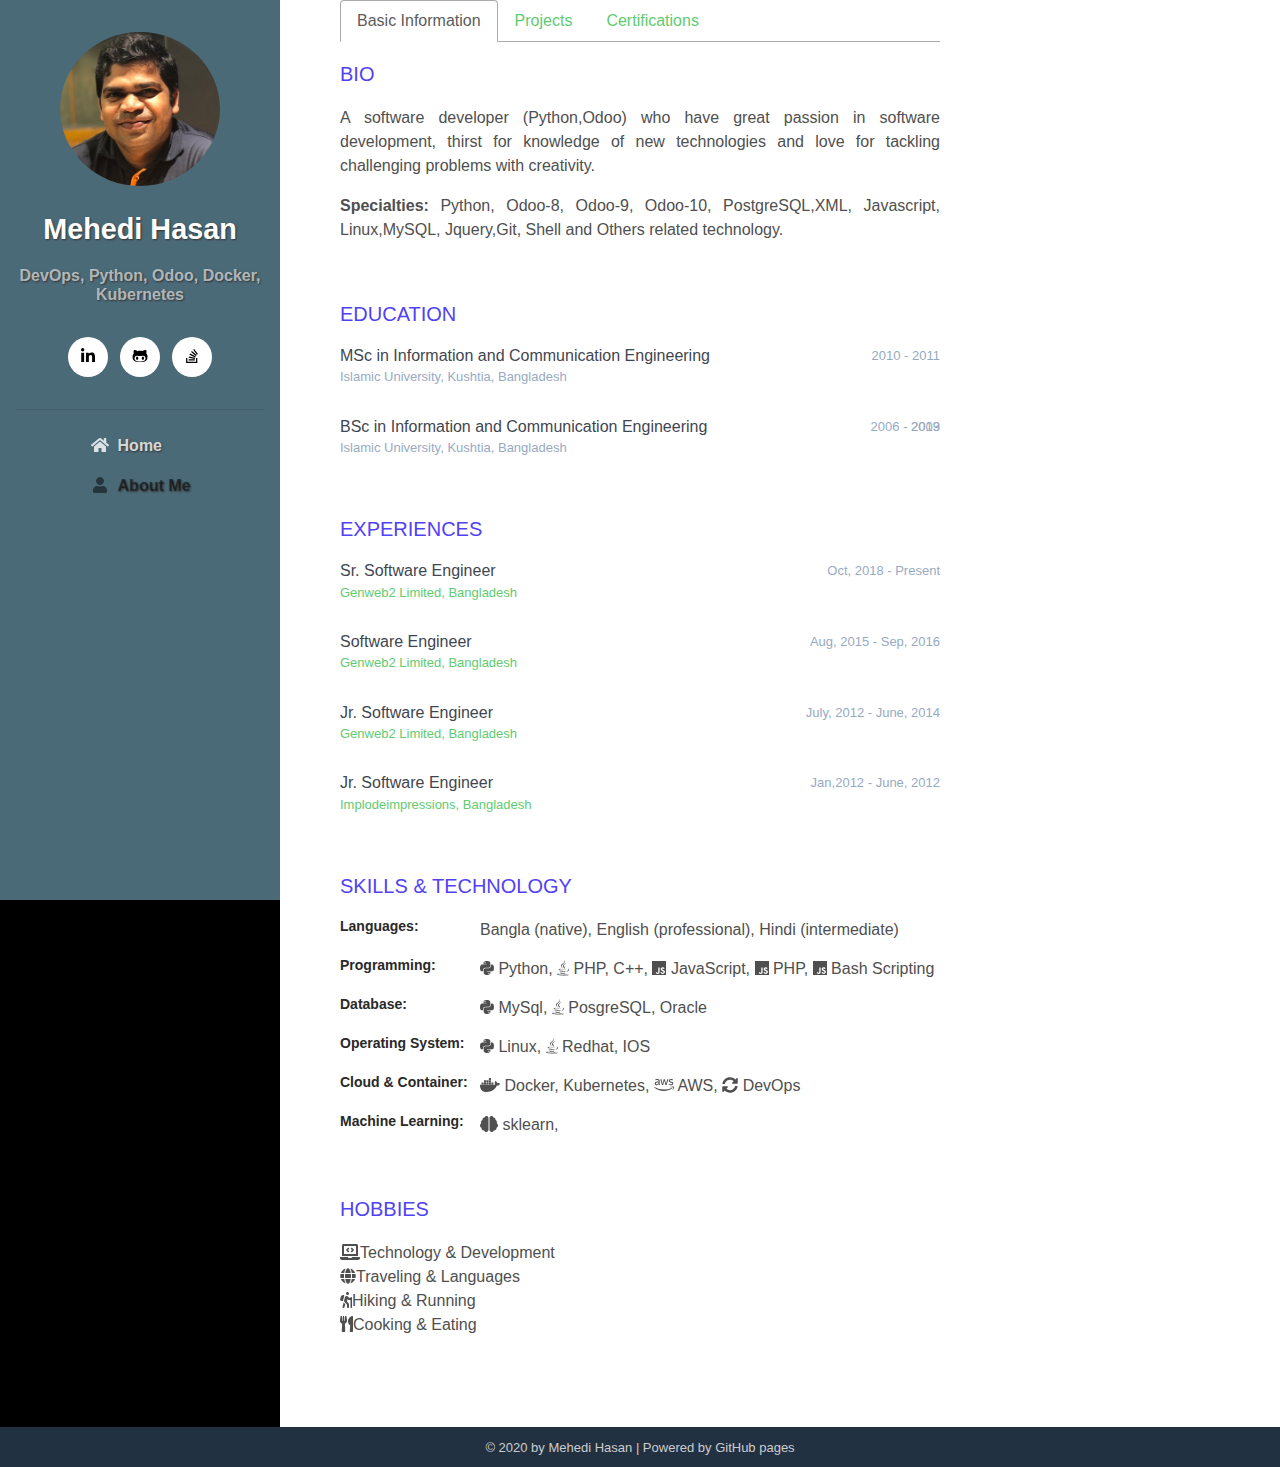
<file: about.html>
<!DOCTYPE html>
<html lang="en">
<head>
    <title>Swapon - Blog</title>
    <!-- Meta -->
    <meta charset="utf-8">
    <meta http-equiv="X-UA-Compatible" content="IE=edge">
    <meta name="viewport" content="width=device-width, initial-scale=1.0">
    <meta name="author" content="Xiaoying Riley at 3rd Wave Media">
    <link rel="apple-touch-icon" sizes="57x57" href="assets/favicon/apple-icon-57x57.png">
    <link rel="apple-touch-icon" sizes="60x60" href="assets/favicon/apple-icon-60x60.png">
    <link rel="apple-touch-icon" sizes="72x72" href="assets/favicon/apple-icon-72x72.png">
    <link rel="apple-touch-icon" sizes="76x76" href="assets/favicon/apple-icon-76x76.png">
    <link rel="apple-touch-icon" sizes="114x114" href="assets/favicon/apple-icon-114x114.png">
    <link rel="apple-touch-icon" sizes="120x120" href="assets/favicon/apple-icon-120x120.png">
    <link rel="apple-touch-icon" sizes="144x144" href="assets/favicon/apple-icon-144x144.png">
    <link rel="apple-touch-icon" sizes="152x152" href="assets/favicon/apple-icon-152x152.png">
    <link rel="apple-touch-icon" sizes="180x180" href="assets/favicon/apple-icon-180x180.png">
    <link rel="icon" type="image/png" sizes="192x192" href="assets/favicon/android-icon-192x192.png">
    <link rel="icon" type="image/png" sizes="32x32" href="assets/favicon/favicon-32x32.png">
    <link rel="icon" type="image/png" sizes="96x96" href="assets/favicon/favicon-96x96.png">
    <link rel="icon" type="image/png" sizes="16x16" href="assets/favicon/favicon-16x16.png">
    <link rel="manifest" href="/manifest.json">
    <meta name="msapplication-TileColor" content="#ffffff">
    <meta name="msapplication-TileImage" content="/ms-icon-144x144.png">
    <meta name="theme-color" content="#ffffff">

    <!-- FontAwesome JS-->
    <script defer src="assets/fontawesome/js/all.min.js"></script>

    <!-- Theme CSS -->
    <link id="theme-style" rel="stylesheet" href="assets/css/theme-1.css">
    <link rel="stylesheet" href="assets/css/about.css">

</head>

<body style="background-color: black;">

<header class="header text-center" style="">
    <nav class="navbar navbar-expand-lg navbar-dark">

        <button class="navbar-toggler" type="button" data-toggle="collapse" data-target="#navigation"
                aria-controls="navigation" aria-expanded="false" aria-label="Toggle navigation">
            <span class="navbar-toggler-icon"></span>
        </button>

        <div id="navigation" class="collapse navbar-collapse flex-column">
            <div class="profile-section pt-3 pt-lg-0">
                <img class="profile-image mb-3 rounded-circle mx-auto" src="assets/images/profile.jpg" alt="image">
                <h1 class="blog-name pt-lg-4 mb-0" style="margin-top: 0px;"><a href="index.html">Mehedi Hasan</a></h1>
                <h3 class="bio mb-3">DevOps, Python, Odoo, Docker, Kubernetes
                </h3>
                <ul class="social-list list-inline py-3 mx-auto">
                    <li class="list-inline-item"><a target="_blank" href="https://www.linkedin.com/in/nopaws/"><i
                            class="fab fa-linkedin-in fa-fw"></i></a></li>
                    <li class="list-inline-item"><a target="_blank" href="https://github.com/gitmehedi"><i
                            class="fab fa-github-alt fa-fw"></i></a></li>
                    <li class="list-inline-item"><a target="_blank" href="https://stackoverflow.com/cv/mdmehedi"><i
                            class="fab fa-stack-overflow fa-fw"></i></a></li>
                </ul>
                <hr>
            </div>

            <ul class="navbar-nav flex-column text-left">
                <li class="nav-item">
                    <a class="nav-link" href="index.html"><i class="fas fa-home fa-fw mr-2"></i>Home</a>
                </li>
                <li class="nav-item active">
                    <a class="nav-link" href="about.html"><i class="fas fa-user fa-fw mr-2"></i>About Me</a>
                </li>
            </ul>
        </div>
    </nav>
</header>


<div class="main-wrapper">
    <ul class="nav nav-tabs" id="myTab" role="tablist">
        <li class="nav-item">
            <a class="nav-link active" id="home-tab" data-toggle="tab" href="#home" role="tab" aria-controls="home"
               aria-selected="true">Basic Information</a>
        </li>
        <li class="nav-item">
            <a class="nav-link" id="profile-tab" data-toggle="tab" href="#profile" role="tab" aria-controls="profile"
               aria-selected="false">Projects</a>
        </li>
        <li class="nav-item">
            <a class="nav-link" id="contact-tab" data-toggle="tab" href="#contact" role="tab" aria-controls="contact"
               aria-selected="false">Certifications</a>
        </li>
    </ul>
    <div class="tab-content" id="myTabContent">
        <div class="tab-pane fade show active" id="home" role="tabpanel" aria-labelledby="home-tab">
            <div style="margin-top: 20px;"></div>
            <section class="section summary-section">

                <h2 class="section-title">Bio</h2>

                <div class="summary block-text">
                    <p>
                        A software developer (Python,Odoo) who have great passion in software development, thirst for
                        knowledge of new technologies and love for tackling challenging problems with creativity.
                    </p>
                    <p><strong>Specialties:</strong> Python, Odoo-8, Odoo-9, Odoo-10, PostgreSQL,XML, Javascript,
                        Linux,MySQL,
                        Jquery,Git, Shell and Others related technology.
                    </p>

                </div><!--//summary-->

            </section>
            <section class="section educations-section">
                <h2 class="section-title">Education</h2>
                <div class="item">
                    <div class="meta">
                        <div class="upper-row">
                            <h3 class="degree">MSc in Information and Communication Engineering</h3>
                            <div class="time">2010 - 2011</div>
                        </div>
                        <div class="university">Islamic University, Kushtia, Bangladesh</div>
                    </div>
                </div>

                <div class="item">
                    <div class="meta">
                        <div class="upper-row">
                            <h3 class="degree">BSc in Information and Communication Engineering</h3>
                            <div class="time">2013</div>
                            <div class="time">2006 - 2009</div>
                        </div>
                        <div class="university">Islamic University, Kushtia, Bangladesh</div>
                    </div>
                </div>
            </section>
            <section class="section experiences-section">
                <h2 class="section-title">Experiences</h2>
                <div class="item">
                    <div class="meta">
                        <div class="upper-row">
                            <h3 class="job-title">Sr. Software Engineer</h3>
                            <div class="time">Oct, 2018 - Present</div>
                        </div>
                        <div class="company">
                            <a href="https://genweb2.com/" target="_blank">Genweb2 Limited, Bangladesh</a>
                        </div>
                    </div>

                    <div class="details"></div>
                </div>

                <div class="item">
                    <div class="meta">
                        <div class="upper-row">
                            <h3 class="job-title">Software Engineer</h3>
                            <div class="time">Aug, 2015 - Sep, 2016</div>
                        </div>
                        <div class="company">
                            <a href="https://genweb2.com/" target="_blank">Genweb2 Limited, Bangladesh</a>
                        </div>
                    </div>
                    <div class="details"></div>
                </div>

                <div class="item">
                    <div class="meta">
                        <div class="upper-row">
                            <h3 class="job-title">Jr. Software Engineer</h3>
                            <div class="time">July, 2012 - June, 2014</div>
                        </div>
                        <div class="company">
                            <a href="https://genweb2.com/" target="_blank">Genweb2 Limited, Bangladesh</a>
                        </div>
                    </div>
                    <div class="details">
                    </div>
                </div>
                <div class="item">
                    <div class="meta">
                        <div class="upper-row">
                            <h3 class="job-title">Jr. Software Engineer</h3>
                            <div class="time">Jan,2012 - June, 2012</div>
                        </div>
                        <div class="company">
                            <a href="https://genweb2.com/" target="_blank">Implodeimpressions, Bangladesh</a>
                        </div>
                    </div>
                    <div class="details">
                    </div>
                </div>
            </section>
            <section class="skills-section section">
                <h2 class="section-title">Skills & Technology</h2>

                <div class="skillset">
                    <div class="item">
                        <h3 class="level-title">Languages: </h3>
                        <i class=""></i> Bangla (native),
                        <i class=""></i> English (professional),
                        <i class=""></i> Hindi (intermediate)
                    </div>
                    <div class="item">
                        <h3 class="level-title">Programming: </h3>
                        <i class="fab fa-python"></i> Python,
                        <i class="fab fa-java"></i> PHP,
                        <i class=""></i> C++,
                        <i class="fab fa-js"></i> JavaScript,
                        <i class="fab fa-js"></i> PHP,
                        <i class="fab fa-js"></i> Bash Scripting
                    </div>
                    <div class="item">
                        <h3 class="level-title">Database: </h3>
                        <i class="fab fa-python"></i> MySql,
                        <i class="fab fa-java"></i> PosgreSQL,
                        <i class=""></i> Oracle
                    </div>
                    <div class="item">
                        <h3 class="level-title">Operating System: </h3>
                        <i class="fab fa-python"></i> Linux,
                        <i class="fab fa-java"></i> Redhat,
                        <i class=""></i> IOS
                    </div>
                    <div class="item">
                        <h3 class="level-title">Cloud & Container: </h3>
                        <i class="fab fa-docker"></i> Docker,
                        <i class=""></i> Kubernetes,
                        <i class="fab fa-aws"></i> AWS,
                        <i class="fas fa-sync-alt"></i> DevOps
                    </div>
                    <div class="item">
                        <h3 class="level-title">Machine Learning: </h3>
                        <i class="fas fa-brain"></i> sklearn,
                    </div>
                </div>
            </section>
            <section class="section">
                <h2 class="section-title" style="margin-left: 0px;">Hobbies</h2>
                <ul class="list-unstyled interests-list">
                    <li><i class="fas fa-laptop-code"></i>Technology & Development</li>
                    <li><i class="fas fa-globe"></i>Traveling & Languages</li>
                    <li><i class="fas fa-hiking"></i>Hiking & Running</li>
                    <li><i class="fas fa-utensils"></i>Cooking & Eating</li>
                </ul>
            </section>
        </div>
        <div class="tab-pane fade" id="profile" role="tabpanel" aria-labelledby="profile-tab">...</div>
        <div class="tab-pane fade" id="contact" role="tabpanel" aria-labelledby="contact-tab">...</div>
    </div>
</div>
<footer class="footer text-center py-2 theme-bg-dark">
    <small class="copyright"> © 2020 by Mehedi Hasan | Powered by GitHub pages</small>
</footer>

<!-- Javascript -->
<script src="assets/plugins/jquery-3.4.1.min.js"></script>
<script src="assets/plugins/popper.min.js"></script>
<script src="assets/plugins/bootstrap/js/bootstrap.min.js"></script>

<!-- Style Switcher (REMOVE ON YOUR PRODUCTION SITE) -->
<script src="assets/js/demo/style-switcher.js"></script>

</body>

</html>
</file>
<file: assets/css/about.css>
.main-wrapper{background:#fff;padding-top:0px;padding-bottom:30px;padding-left:60px;padding-right:340px}.main-wrapper .section-title{text-transform:uppercase;font-size:20px;font-weight:500;color:#5142f5;position:relative;margin-top:0;margin-bottom:20px}.main-wrapper .subsection-title{font-size:16px;font-weight:400;color:#2e4049;position:relative;margin-top:10px;margin-bottom:5px}.main-wrapper .section{margin-bottom:60px}.main-wrapper .experiences-section .item,.main-wrapper .educations-section .item{margin-bottom:30px}.main-wrapper .upper-row{position:relative;overflow:hidden;margin-bottom:2px}.main-wrapper .job-title,.main-wrapper .degree{color:#3F4650;font-size:16px;margin-top:0;margin-bottom:0;font-weight:500}.main-wrapper .time{position:absolute;right:0;top:0;color:#97AAC3}.main-wrapper .company,.main-wrapper .university{margin-bottom:10px;color:#97AAC3}.main-wrapper .project-title{font-size:16px;font-weight:400;margin-top:15px;margin-bottom:5px}.main-wrapper .projects-section .intro{margin-bottom:30px}.main-wrapper .projects-section .item{margin-bottom:15px}.main-wrapper .project-time{color:#97AAC3;text-align:left;margin-top:5px;margin-bottom:5px}.main-wrapper .project-funding{color:#97AAC3;float:right}.main-wrapper .project-tech{font-family:'Roboto', sans-serif;font-weight:200}.main-wrapper .teaching-subheader{font-size:16px;color:#97AAC3;margin-bottom:8px;margin-top:16px}.main-wrapper .publication-subheader{font-size:16px;color:#97AAC3;margin-bottom:8px;margin-top:16px}.main-wrapper .publication-counter{color:#97AAC3}.main-wrapper .publication-title{font-weight:400;color:#3F4650;margin-bottom:1px}.main-wrapper .publication-authors{font-style:italic;color:#3F4650;font-size:small;margin-bottom:1px}.main-wrapper .publication-conference{color:#3F4650;font-size:small}.main-wrapper .publications-section .intro{margin-bottom:20px}.main-wrapper .publications-section .item{margin-bottom:15px}.main-wrapper .publication-award{font-weight:bold;color:#3F4650;font-size:small;margin-bottom:1px}.block-text{text-align:justify}.menu .menu-wrapper{background:#fff;position:relative;font-size:16px;margin-bottom:30px;padding-top:0px;text-align:left;text-shadow:1px 1px 3px #333}.menu a{position:relative;background:#4B6A78;color:#fff;font-weight:400;padding-top:4px;padding-bottom:4px;margin-right:1%;margin-bottom:4px;font-size:14px;min-width:100px;width:24%;text-align:center;text-transform:uppercase}.menu a:hover{color:#fff;text-decoration:none}.menu a:focus{color:#fff;text-decoration:none}.skillset .item{margin-bottom:15px;overflow:hidden}.skillset .level-title{font-size:14px;margin-top:0;margin-bottom:12px;margin-right:-130px}.skillset .level-bar{height:12px;background:#f5f5f5}.skillset .level-bar-inner{height:12px;background:#6c92a3}.footer{padding-top:30px}.footer .copyright{line-height:1.6;color:#ccc;font-size:13px}.footer a{color:#ccc}.footer a:hover{color:#fff;text-decoration:underline}.footer a:focus{color:#fff;text-decoration:none}.footer .fa-heart{color:#fb866a}.video-wrapper{position:relative;padding-bottom:56.25%;padding-top:25px;height:0}.video-wrapper iframe{position:absolute;top:0;left:0;width:100%;height:100%}@media (max-width: 767px){body{padding:0}.sidebar-wrapper{position:static;width:inherit}.main-wrapper{padding:30px}.main-wrapper .time{position:static;display:block;margin-top:5px}.main-wrapper .upper-row{margin-bottom:0}}@media (min-width: 992px){.skillset .level-title{display:inline-block;float:left;width:45%;margin-bottom:0}.skillset .level-bar{display:inline-block;width:55%;float:left;position:relative;top:1px}}@media print{@page{size:A4}body{font-size:12pt}img.avatar{filter:grayscale(1);-webkit-filter:greyscale(1)}.main-wrapper .time{float:right;color:black !important;-webkit-print-color-adjust:exact}.sidebar-wrapper{position:static;float:right;width:40%;-webkit-print-color-adjust:exact}.remove-container.container-block{display:none}footer{display:none}.skillset .level-bar-inner{background-color:black !important;-webkit-print-color-adjust:exact}}
</file>
